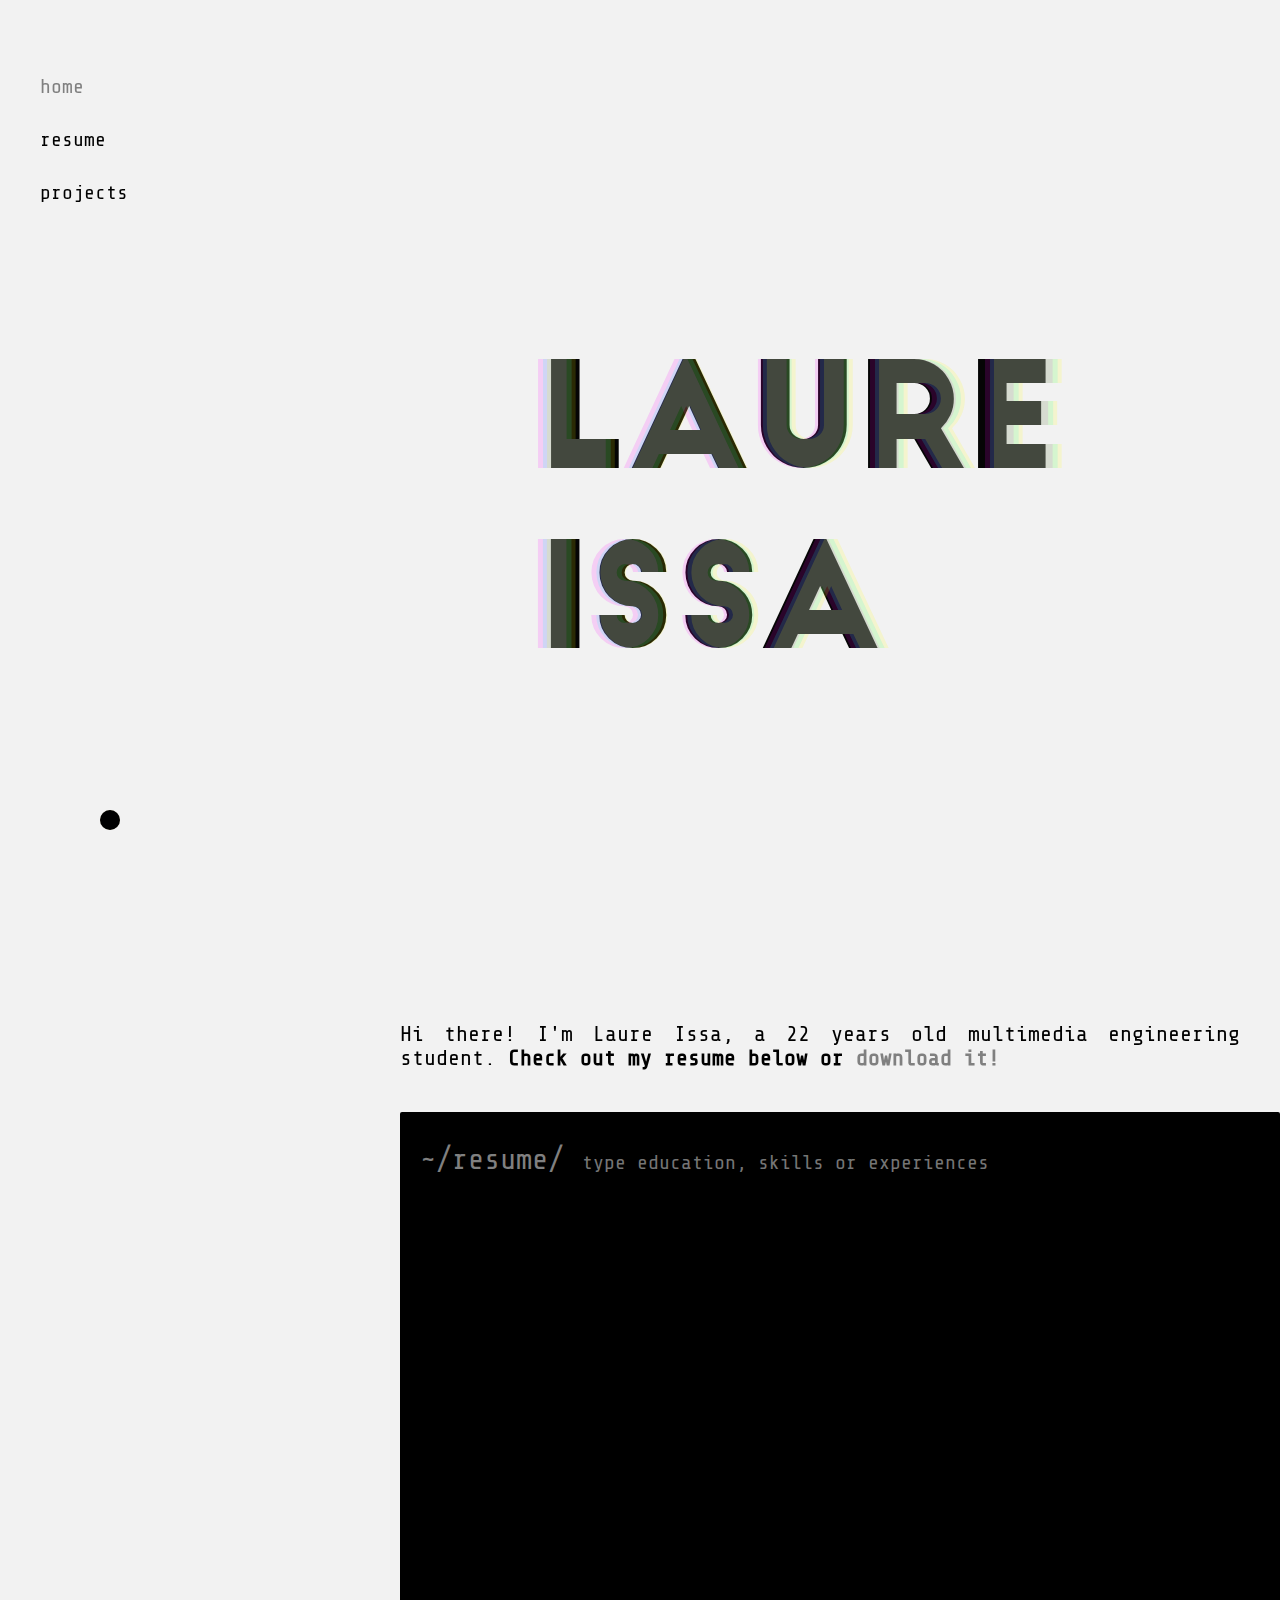
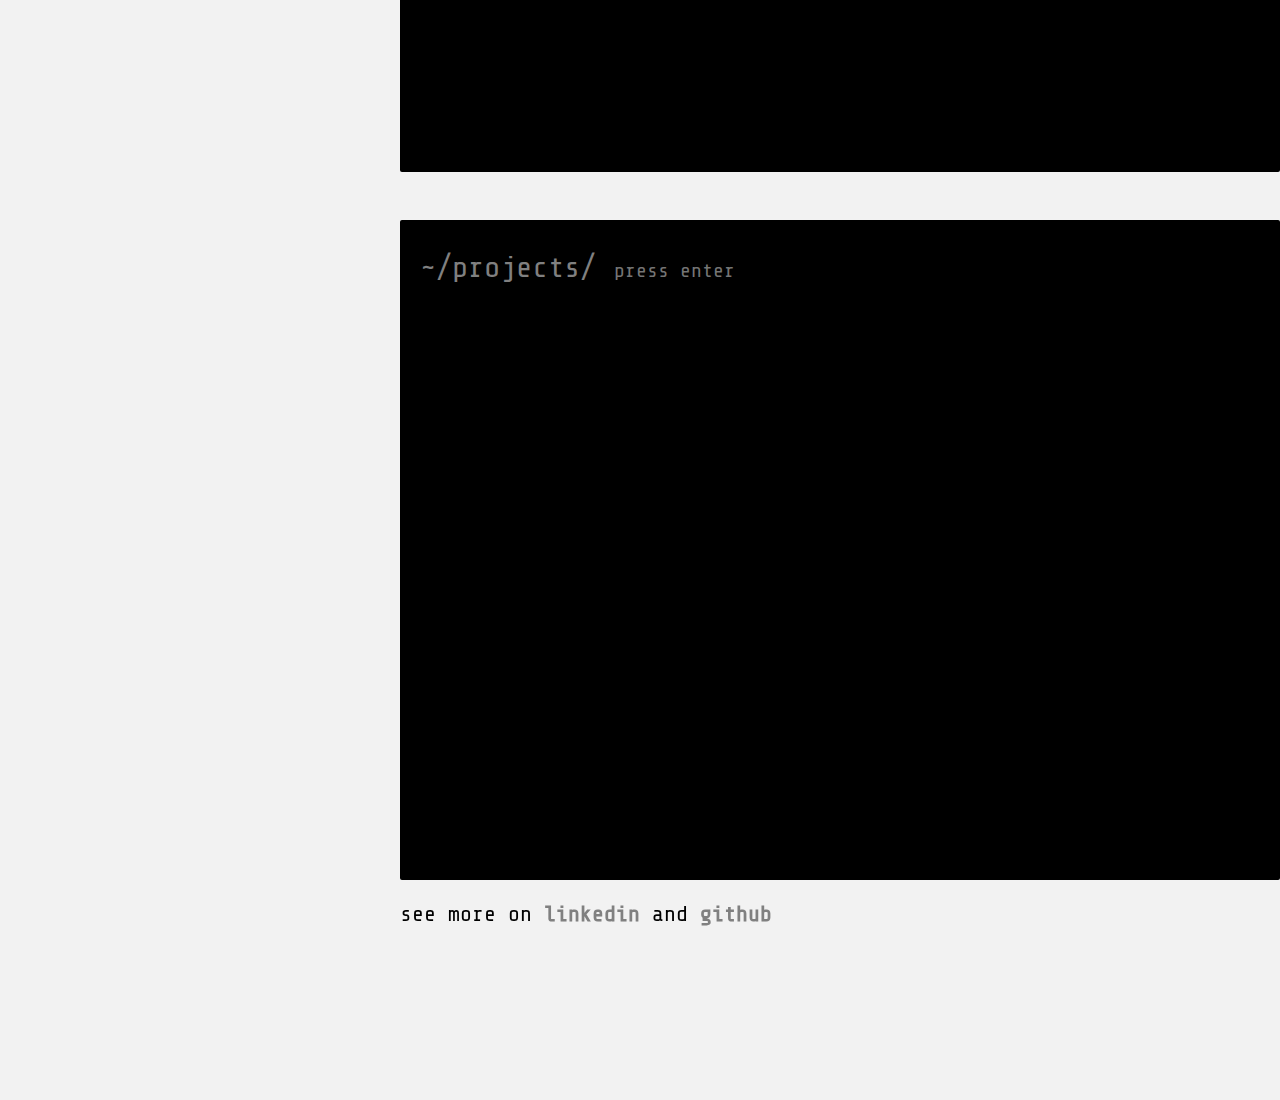
<file: index.html>
<!DOCTYPE html>
<html lang="fr">


<head>
	<title>LAURE ISSA | PORTFOLIO</title>
	<link rel="stylesheet" href="css/style.css" type="text/css" media="screen">
	<script src="js/script.js" charset="utf-8"></script>
	<script src="https://ajax.googleapis.com/ajax/libs/jquery/1.12.2/jquery.min.js"></script>
	<link href="https://fonts.googleapis.com/css?family=Share+Tech+Mono" rel="stylesheet">
</head>

<body scroll="no">

	<nav>
		<ul>
			<li class="active main_page menu" rel="main_page">home</li>
			<li rel="resume" class="menu resume">resume</li>
			<li rel="projects" class="menu projects">projects</li>
		</ul>
	</nav>
			
	<div id="green"></div>
	<div id="yellow"></div>
	<div id="blue"></div>
	<div id="black"></div>

	<div id="main_page">	
		<div id="name_title">
			<div id="main_title" class="floating">Laure</div><div id="main_title_2">Laure</div><div id="main_title_3">Laure</div><div id="main_title_4">Laure</div>
			<div id="nm" class="floating2">Issa</div><div id="nm_2">Issa</div><div id="nm_3">Issa</div><div id="nm_4">Issa</div>
		</div>	
	</div>

	<div id="resume">
		<p>Hi there! I'm Laure Issa, a 22 years old multimedia engineering student. <b>Check out my resume below or <a href="pdf/resume.pdf" target="_blank">download it!</a></b></p>
		<form id="form_resume">
			<div class="console" id="console_resume">
				<span class="color_0">~/resume/ </span><input type="text" placeholder="type education, skills or experiences" id="input_resume"/><br />
			</div>
		</form>
	</div>

	<div id="projects">
		<form id="form_projects">
			<div class="console" id="console_projects">
				<span class="color_0">~/projects/ </span><input type="text" placeholder="press enter" id="input_project"/><br />
			</div>
		</form>
		<p>see more on <a href="https://www.linkedin.com/in/laure-issa-692914109/" target="_blank">linkedin</a> and <a href="https://github.com/laureis" target="_blank">github</a></p>
	</div>
	<script src="js/jquery-3.1.1.min.js" charset="utf-8"></script>

		
</body>

</html>
</file>
<file: css/style.css>
body {

	margin:0;
	background-color:#F2F2F2;
	max-width:100%;
    height:100%;
    overflow:hidden;
}

@font-face {
    font-family: 'big_john';
    src: url('../fonts/Bigjohn/big_john-webfont.eot');
    src: url('../fonts/Bigjohn/big_john-webfont.eot?#iefix') format('embedded-opentype'),
         url('../fonts/Bigjohn/big_john-webfont.woff2') format('woff2'),
         url('../fonts/Bigjohn/big_john-webfont.woff') format('woff'),
         url('../fonts/Bigjohn/big_john-webfont.ttf') format('truetype'),
         url('../fonts/Bigjohn/big_john-webfont.svg#big_johnregular') format('svg');
    font-weight: normal;
    font-style: normal;

}

#main_page {
	
	opacity:1;
	height:100vh;
	margin:0;
	overflow:hidden;
}

#projects {
	
	opacity:1;
	height:100vh;
	margin:0;
	overflow:hidden;
}

#resume {
	
	opacity:1;
	height:100vh;
	margin:0;
	overflow:hidden;
}

.nospace {
	
	left:50%;
	letter-spacing:0;
}
#main_title, #nm {
	
	opacity:0.98;
	position:fixed;	
	font-family:'big_john';
    left: 50%;
    top: 50%;
    width: 200px;
    height: 200px;
	font-size:145px;
    margin-left: -100px;
    margin-top: -100px;
	text-transform:uppercase;
	text-align:center;
	
}

#name {
	
	opacity:0.8;
	position:fixed;	
	font-family:'big_john';
    left: 50%;
    top: 50%;
    width: 200px;
    height: 200px;
	font-size:145px;
    margin-left: -100px;
    margin-top: -100px;
	color:#41473C;
	text-transform:uppercase;
	text-align:center;
	
}

#main_title_2, #nm_2 {
	
	
	opacity:0.15;
	position:fixed;	
	font-family:'big_john';
    left: 49%;
	
	top:50%;
    width: 200px;
    height: 200px;
	font-size:145px;
    margin-left: -100px;
    margin-top: -100px;
	color:magenta;
	text-transform:uppercase;
	text-align:center;
	letter-spacing:5px;
}

#main_title_3, #nm_3 {
	
	
	opacity:0.15;
	position:fixed;
	font-family:'big_john';
    left: 49.4%;
	top:50%;
    width: 200px;
    height: 200px;
	font-size:145px;
    margin-left: -100px;
    margin-top: -100px;
	color:#00ffff;
	text-transform:uppercase;
	text-align:center;
	letter-spacing:5px;
}

#main_title_4, #nm_4 {
	
	
	opacity:0.15;
	position:fixed;
	font-family:'big_john';
    left: 49.7%;
	
	top:50%;
    width: 200px;
    height: 200px;
	font-size:145px;
    margin-left: -100px;
    margin-top: -100px;
	color:yellow;
	text-transform:uppercase;
	text-align:center;
	letter-spacing:5px;
}


#nm, #nm_4, #nm_2, #nm_3 {
	
	top:70%;
}
.comingsoon {
	
	font-size:75px;
	font-family:'slim_joeregular';
	letter-spacing:0;
}

.floating{
    float: left;
    -webkit-animation-name: Floatingx;
    -webkit-animation-duration: 2s;
    -webkit-animation-iteration-count: infinite;
    -webkit-animation-timing-function: ease-in-out;
    -moz-animation-name: Floating;
    -moz-animation-duration: 2s;
    -moz-animation-iteration-count: infinite;
    -moz-animation-timing-function: ease-in-out;
    margin-left: 30px;
    margin-top: 5px;

}

@-webkit-keyframes Floatingx{ 
	from {-webkit-transform:translate(-30px, 0px);}
    65% {-webkit-transform:translate(30px, 0px);}
    to {-webkit-transform: translate(-30px, 0px);}   	
}


    
@-moz-keyframes Floating{
    from {-moz-transform:translate(-30px, 0px);}
    65% {-moz-transform:translate(30px, 0px);}
    to {-moz-transform: translate(-30px, 0px);}    
}


.floating2{
    float: left;
    -webkit-animation-name: Floatingx2;
    -webkit-animation-duration: 2s;
    -webkit-animation-iteration-count: infinite;
    -webkit-animation-timing-function: ease-in-out;
    -moz-animation-name: Floating2;
    -moz-animation-duration: 2s;
    -moz-animation-iteration-count: infinite;
    -moz-animation-timing-function: ease-in-out;
    margin-left: 30px;
    margin-top: 5px;

}


@-webkit-keyframes Floatingx2{ 
	from {-webkit-transform:translate(30px, 0px);}
    65% {-webkit-transform:translate(-30px, 0px);}
    to {-webkit-transform: translate(30px, 0px);}   	
}


    
@-moz-keyframes Floating2{
    from {-moz-transform:translate(30px, 0px);}
    65% {-moz-transform:translate(-30px, 0px);}
    to {-moz-transform: translate(30px, 0px);}    
}


#sections {
	
	width:400px;
	height:200px;
	background-color:red;
	border-left:10px solid #454A3F;
	position:relative;
	float:left;
	margin-left:50px;
}
	
	
#cv {


    margin-left: -150px;
    margin-top: -150px;
	position:relative;
	top:50%;
	left:50%;
}

.code {
	
	
	width:400px;
	height:300px;
	background-color:black;
	border-radius:50px;
}	

nav {
	
	font-family: 'Share Tech Mono', monospace;
	position:fixed;
	top:5vh;
	font-size:20px;
	
}

nav ul {

	list-style:none;
}

nav ul li {
	
	margin-top:30px;
	margin-bottom:30px;
	cursor:pointer;
}

.active {
	
	
	color:grey;
}

#bandeau {
	
	width:100%;
	position:relative;
	top:50%;
	left:50%;
	font-family: 'Share Tech Mono', monospace;
	font-size:30px;
	/*text-align:center;*/
}

		
/*
#main_title{
  animation: shake 0.82s cubic-bezier(.36,.07,.19,.97) both;
  transform: translate3d(0, 0, 0);
  backface-visibility: hidden;
  perspective: 1000px;
}

@keyframes shake {
  10%, 90% {
    transform: translate3d(-1px, 0, 0);
  }
  
  20%, 80% {
    transform: translate3d(2px, 0, 0);
  }

  30%, 50%, 70% {
    transform: translate3d(-4px, 0, 0);
  }

  40%, 60% {
    transform: translate3d(4px, 0, 0);
  }
}*/


th {
	
border-bottom:1px solid #333333;
padding-top:10px;
padding-bottom:10px;
text-transform:uppercase;
font-weight:normal;
color:#333333;
}

table {

	
	margin-top:20px;
	margin-bottom:20px;
	display:inline-block;
	margin-right:50px;
	font-size:20px;
}
td {
	
	width:150px;
	font-size:20px;
	padding-top:4px;
}

.right {

	text-align:right;
}

.justify {

	text-align:justify;
}
.max{

	width:350px;
}

.console {
	
	border-radius:2px;
	width: 700px;
	padding: 20px 20px 20px 20px;
	background-color:black;
	color:white;
	font-family: 'Share Tech Mono', monospace;
	position:relative;
	height:400px;
	overflow:auto;
	border-top:10px solid black;
	border-bottom:10px solid black;
	
}

#console_resume {
	
	top:120px;
	left:400px;
	font-size:30px;
}

#console_projects {

	left:400px;
	top:20px;
	font-size:30px;
}

a, a:visited, a:active {

	text-decoration:none;
	color:grey;
	font-weight:bold;
}

textarea:focus, input:focus{
    outline: none;
}
p {
	position:relative;
	top:100px;
	left:400px;
	width:700px;
	font-family: 'Share Tech Mono', monospace;
	font-size:22px;
	text-align:justify;
}

.center {

	text-align:center;
}
#projects p {
	
	top:20px;
}
input {
	
	background-color: rgba(0, 0, 255, 0);
	border:none;
	color:rgba(255, 255, 255, 1);
	width:500px;
	font-family: 'Share Tech Mono', monospace;
	font-size:20px;
}

.black_text {

		color:black;
}
#black {
	
	
	width:20px;
	height:20px;
	border-radius:100%;
	background-color:black;
	position:fixed;
	
	left:100px;
	
	top:90%;
	cursor:pointer;
}



#green {
	
	opacity:0.15;
	width:20px;
	height:20px;
	border-radius:100%;
	background-color:#00ffff;
	position:fixed;
	
	left:100px;
	
	top:90%;
}
#blue {
	
	opacity:0.15;
	width:20px;
	height:20px;
	border-radius:100%;
	background-color:magenta;
	position:fixed;
	
	left:100px;
	
	top:90%;
}
#yellow {
	
	opacity:0.30;
	width:20px;
	height:20px;
	border-radius:100%;
	background-color:yellow;
	position:fixed;
	
	left:100px;
	
	top:90%;
}

.big_sized {

	font-size:18px;
	color:#C0C0C0;
}

.color_1 {
	
	color:magenta;
	opacity:0.45;
}

.color_2 {
	
	color:yellow;
	opacity:0.45;
}

.color_3 {
	
	color:#00ffff;
	opacity:0.45;
}

.color_0 {
	
	color:grey;
}
</file>
